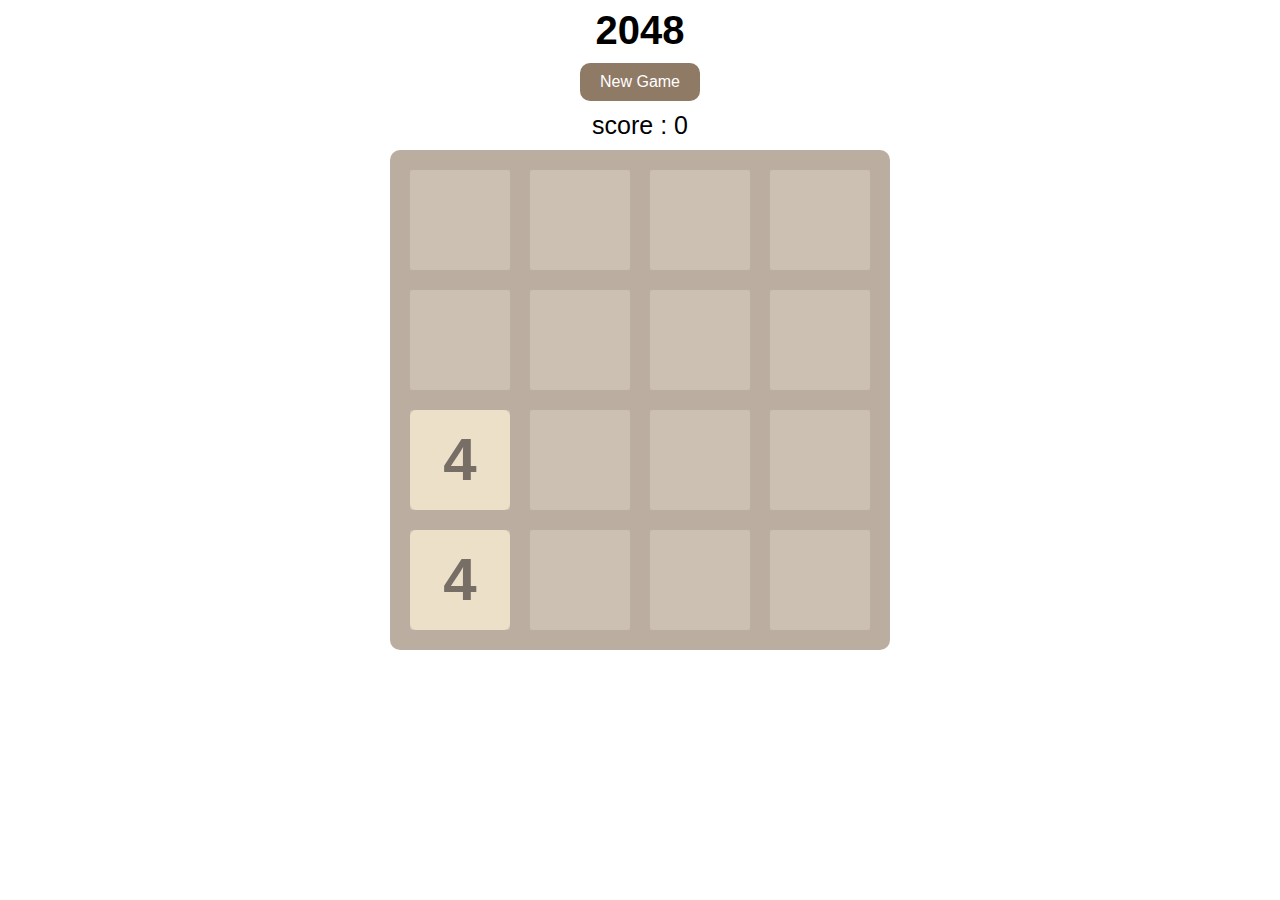
<file: works/lixu‘s2048/index.html>
<!DOCTYPE html>
<html>
<head>
    <meta charset="UTF-8" />
    <meta name="viewport" content="width=device-width,height=device-height,initial-scale=1.0, minimum-scale=1.0, maximum-scale=1.0, user-scalable=no"/>
    <meta name="apple-mobile-web-app-capable" content="yes" />
    <title>2048</title>
    <link rel="stylesheet" type="text/css" href="2048.css" />
</head>
<body>
    <header>
        <h1>2048</h1>
        <a href="javascript:newgame();" id="newgamebutton">New Game</a>
        <p>score : <span id="score">0</span></p>
    </header>

    <div id="grid-container">
        <div class="grid-cell" id="grid-cell-0-0"></div>
        <div class="grid-cell" id="grid-cell-0-1"></div>
        <div class="grid-cell" id="grid-cell-0-2"></div>
        <div class="grid-cell" id="grid-cell-0-3"></div>

        <div class="grid-cell" id="grid-cell-1-0"></div>
        <div class="grid-cell" id="grid-cell-1-1"></div>
        <div class="grid-cell" id="grid-cell-1-2"></div>
        <div class="grid-cell" id="grid-cell-1-3"></div>

        <div class="grid-cell" id="grid-cell-2-0"></div>
        <div class="grid-cell" id="grid-cell-2-1"></div>
        <div class="grid-cell" id="grid-cell-2-2"></div>
        <div class="grid-cell" id="grid-cell-2-3"></div>

        <div class="grid-cell" id="grid-cell-3-0"></div>
        <div class="grid-cell" id="grid-cell-3-1"></div>
        <div class="grid-cell" id="grid-cell-3-2"></div>
        <div class="grid-cell" id="grid-cell-3-3"></div>
    </div>

    <script type="text/javascript" src="jq.js"></script>
    <script type="text/javascript" src="support2048.js"></script>
    <script type="text/javascript" src="showanimation2048.js"></script>
    <script type="text/javascript" src="main2048.js"></script>
</body>
</html>
</file>
<file: works/lixu‘s2048/2048.css>
header{
    display:block;
    margin:0 auto;
    width:100%;
    text-align:center;
}

header h1{
    font-family:Arial;
    font-size:40px;
    font-weight:bold;
    margin:0 auto;
}

header #newgamebutton{
    display:block;
    margin:10px auto;

    width:100px;
    padding:10px 10px;
    background-color:#8f7a66;

    font-family:Arial;
    color:white;

    border-radius:10px;
    text-decoration:none;
}
header #newgamebutton:hover{
    background-color:#9f8b77;
}

header p{
    font-family:Arial;
    font-size:25px;
    margin:10px auto;
}

#grid-container{
    width:460px;
    height:460px;
    padding:20px;

    margin:10px auto;
    background-color:#bbada0;

    border-radius: 10px;
    position: relative;
}

.grid-cell{
    width:100px;
    height:100px;
    border-radius: 6px;
    background-color:#ccc0b3;

    position: absolute;
}

.number-cell{
    border-radius: 6px;

    font-family: Arial;
    font-weight:bold;
    font-size:60px;
    line-height:100px;
    text-align:center;

    position:absolute;
}
</file>
